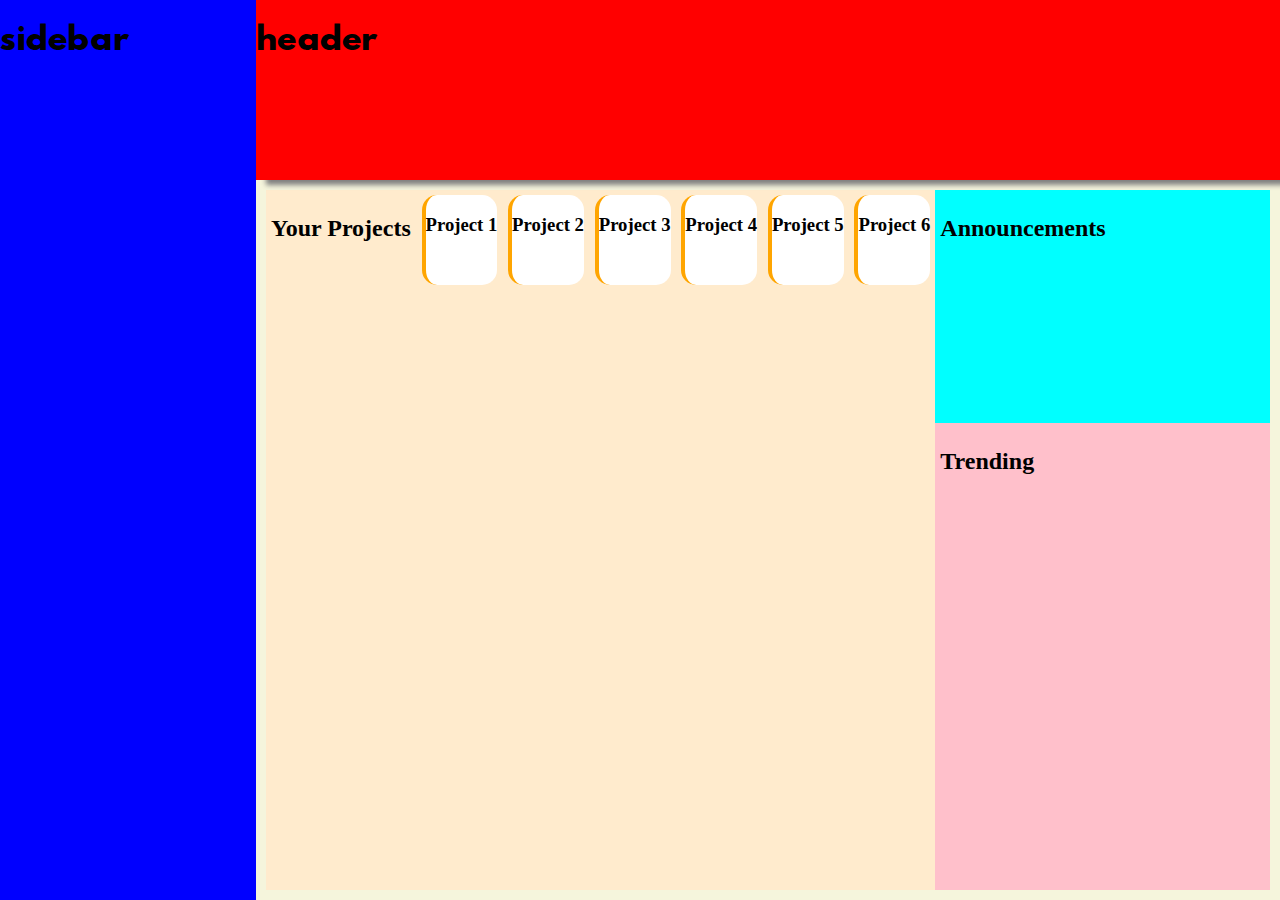
<file: admin-dashboard/index.html>
<!DOCTYPE html>
<html lang="en">

<head>
    <meta charset="UTF-8">
    <meta name="viewport" content="width=device-width, initial-scale=1.0">
    <title>Document</title>
    <link rel="stylesheet" href="style.css">

</head>

<body>
    <div class="main-layout">
        <div class="header">
            <h1>header</h1>
        </div>
        <div class="sidebar">
            <h1>sidebar</h1>
        </div>
        <main>
            <div class="projects">
                <h2>Your Projects</h2>
                <div class="project-box">
                    <h3>Project 1</h3>
                </div>
                <div class="project-box">
                    <h3>Project 2</h3>
                </div>
                <div class="project-box">
                    <h3>Project 3</h3>
                </div>
                <div class="project-box">
                    <h3>Project 4</h3>
                </div>
                <div class="project-box">
                    <h3>Project 5</h3>
                </div>
                <div class="project-box">
                    <h3>Project 6</h3>
                </div>

            </div>

            <div class="announcements">
                <h2>Announcements</h2>
            </div>

            <div class="trending">
                <h2>Trending</h2>
            </div>

        </main>
    </div>
</body>

</html>
</file>
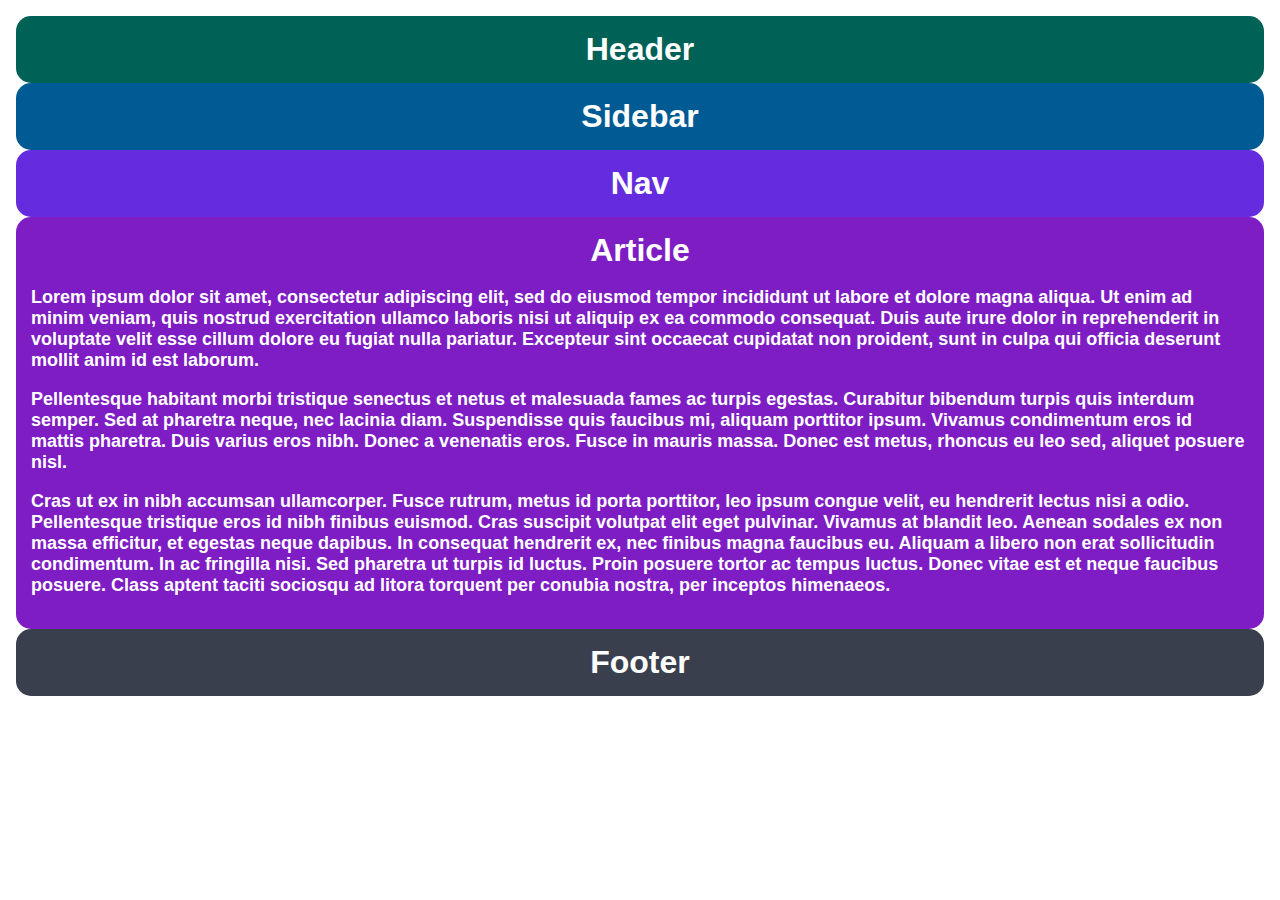
<file: holygraillayout/index.html>
<!DOCTYPE html>
<html lang="en">
  <head>
    <meta charset="UTF-8">
    <meta http-equiv="X-UA-Compatible" content="IE=edge">
    <meta name="viewport" content="width=device-width, initial-scale=1.0">
    <title>The Holy Grail</title>
    <link rel="stylesheet" href="style.css">
  </head>
  <body>
    <div class="container">
      <div class="header">Header</div>
      <div class="sidebar">Sidebar</div>
      <div class="nav">Nav</div>
      <div class="article">Article
        <p>Lorem  ipsum dolor sit amet, consectetur adipiscing elit, sed do eiusmod tempor incididunt ut labore et dolore magna aliqua. Ut enim ad minim veniam, quis nostrud exercitation ullamco laboris nisi ut aliquip ex ea commodo consequat. Duis aute irure dolor in reprehenderit in voluptate velit esse cillum dolore eu fugiat nulla pariatur. Excepteur sint occaecat cupidatat non proident, sunt in culpa qui officia deserunt mollit anim id est laborum.</p>
        <p>Pellentesque habitant morbi tristique senectus et netus et malesuada fames ac turpis egestas. Curabitur bibendum turpis quis interdum semper. Sed at pharetra neque, nec lacinia diam. Suspendisse quis faucibus mi, aliquam porttitor ipsum. Vivamus condimentum eros id mattis pharetra. Duis varius eros nibh. Donec a venenatis eros. Fusce in mauris massa. Donec est metus, rhoncus eu leo sed, aliquet posuere nisl.</p>
        <p>Cras ut ex in nibh accumsan ullamcorper. Fusce rutrum, metus id porta porttitor, leo ipsum congue velit, eu hendrerit lectus nisi a odio. Pellentesque tristique eros id nibh finibus euismod. Cras suscipit volutpat elit eget pulvinar. Vivamus at blandit leo. Aenean sodales ex non massa efficitur, et egestas neque dapibus. In consequat hendrerit ex, nec finibus magna faucibus eu. Aliquam a libero non erat sollicitudin condimentum. In ac fringilla nisi. Sed pharetra ut turpis id luctus. Proin posuere tortor ac tempus luctus. Donec vitae est et neque faucibus posuere. Class aptent taciti sociosqu ad litora torquent per conubia nostra, per inceptos himenaeos.</p>
      </div>
      <div class="footer">Footer</div>
    </div>
  </body>
</html>
</file>
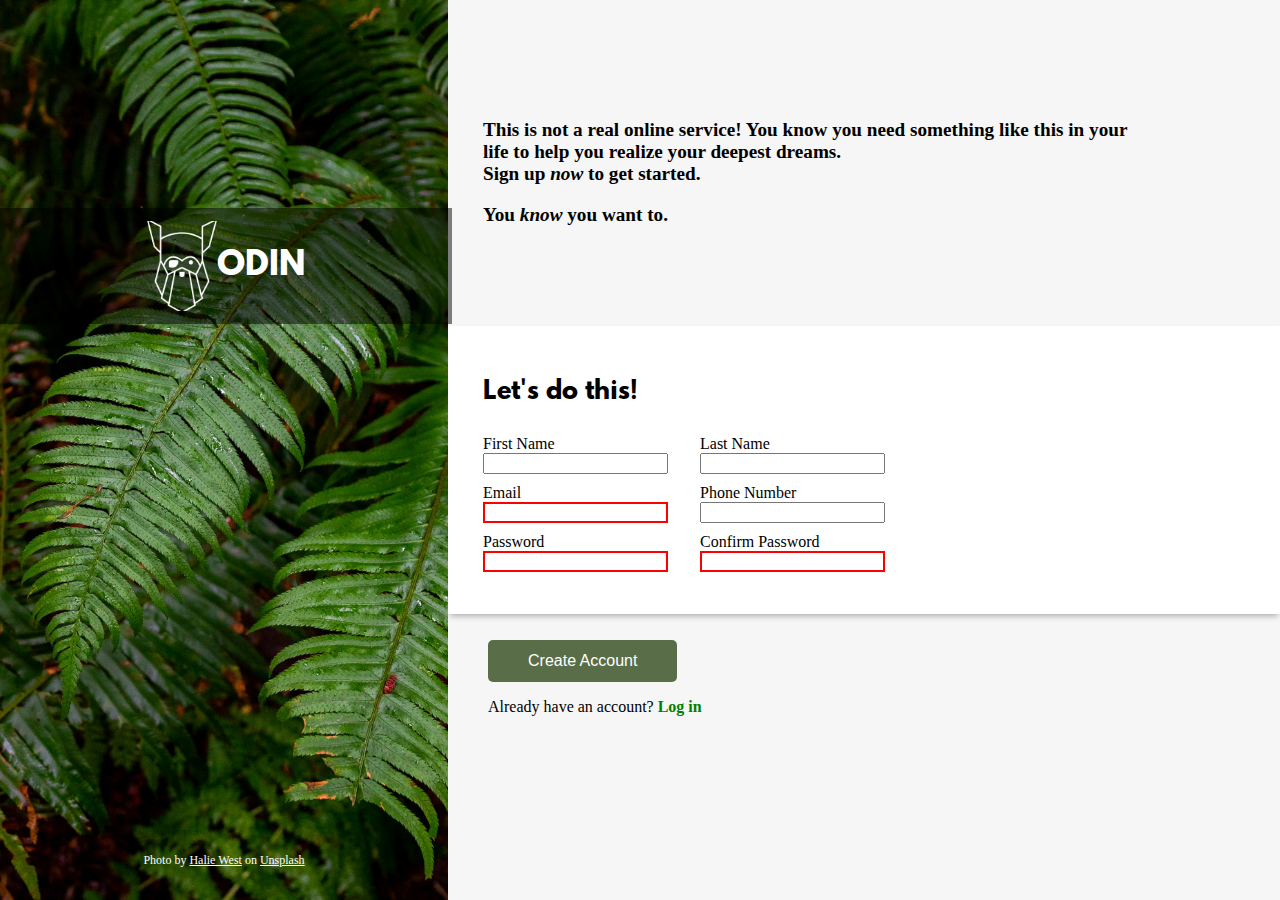
<file: sign-up-form/index.html>
<!DOCTYPE html>
<html lang="en">

<head>
    <meta charset="UTF-8">
    <meta name="viewport" content="width=device-width, initial-scale=1.0">
    <title>Document</title>
    <link rel="stylesheet" href="style.css">

</head>

<body>
    <div class="container">
        <div class="column-1">

            <div class="background">
                <img src="halie-west-25xggax4bSA-unsplash.jpg"
                    alt="background image: green-leaf-plant-in-close-up-photography" />

                <div class="logo-container">
                    <img src="odin-lined.png" alt="odin-logo" />
                    <div class="overlay">
                        <h1>ODIN</h1>
                    </div>
                </div>
            </div>

            <div class="photo-credits">
                <p>Photo by <a
                        href="https://unsplash.com/@haliewestphoto?utm_content=creditCopyText&utm_medium=referral&utm_source=unsplash">Halie
                        West</a> on <a
                        href="https://unsplash.com/photos/green-leaf-plant-in-close-up-photography-25xggax4bSA?utm_content=creditCopyText&utm_medium=referral&utm_source=unsplash">Unsplash</a>
                </p>
            </div>
        </div>




        <div class="column-2">

            <div class="description">
                <p>This is not a real online service! You know you need something like this in your life to help you
                    realize your deepest dreams. <br /> Sign up <em>now</em> to get started.
                </p>
                <p>
                    You <em>know</em> you want to.
                </p>
            </div>

            <div class="form-wrapper">
                <h2>Let's do this!</h2>
                <form action="/signup-form" method="post">

                    <div class="input-row">
                        <div class="input-block">
                            <label for="user_first_name">First Name</label>
                            <input type="text" id="user_first_name" name="first_name" />
                        </div>
                        <div class="input-block">
                            <label for="user_last_name">Last Name</label>
                            <input type="text" id="user_last_name" name="last_name" />
                        </div>
                    </div>

                    <div class="input-row">
                        <div class="input-block">
                            <label for="user_email">Email</label>
                            <input type="email" class="email" id="user_email" name="email" required>
                        </div>
                        <div class="input-block">
                            <label for="user_phone_number">Phone Number</label>
                            <input type="tel" class="phone" id="user_phone_number" name="phone">
                        </div>
                    </div>

                    <div class="input-row">
                        <div class="input-block">
                            <label for="user_password">Password</label>
                            <input type="password" class="password" id="user_password" name="password" required>
                        </div>
                        <div class="input-block">
                            <label for="user_confirm_password">Confirm Password</label>
                            <input type="password" class="confirm-password" id="user_confirm_password"
                                name="confirm_password" required>
                        </div>
                    </div>

            </div>

            <div class="after-form">
                <p>
                    <button type="submit">Create Account</button>
                </p>
                </form>

                <p>Already have an account? <span class="login-link">Log in</span></p>
            </div>
        </div>

    </div>


</body>

</html>
</file>
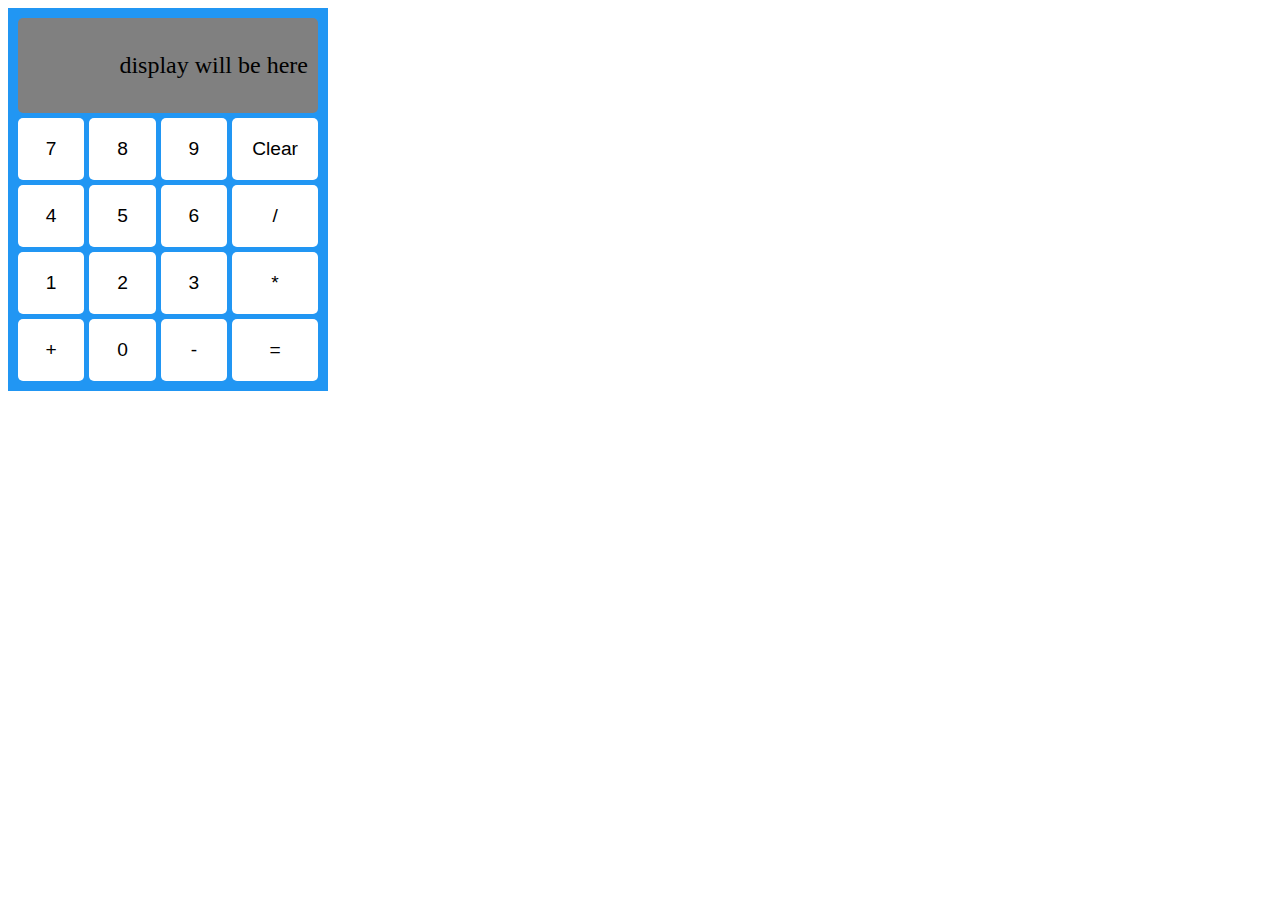
<file: calc/calc.html>
<!DOCTYPE html>
<html lang="en">

<head>
    <meta charset="UTF-8">
    <meta name="viewport" content="width=device-width, initial-scale=1.0">
    <title>Document</title>
    <link rel="stylesheet" href="calc.css">

</head>

<body>

    <div class="main-container">

        <div class="display">
            <p> display will be here</p>
        </div>

        <div class="buttons-grid">
            <button>7</button>
            <button>8</button>
            <button>9</button>
            <button>Clear</button>

            <button>4</button>
            <button>5</button>
            <button>6</button>
            <button>/</button>

            <button>1</button>
            <button>2</button>
            <button>3</button>
            <button>*</button>

            <button>+</button>
            <button>0</button>
            <button>-</button>
            <button>=</button>

        </div>

    </div>

</body>

</html>
</file>
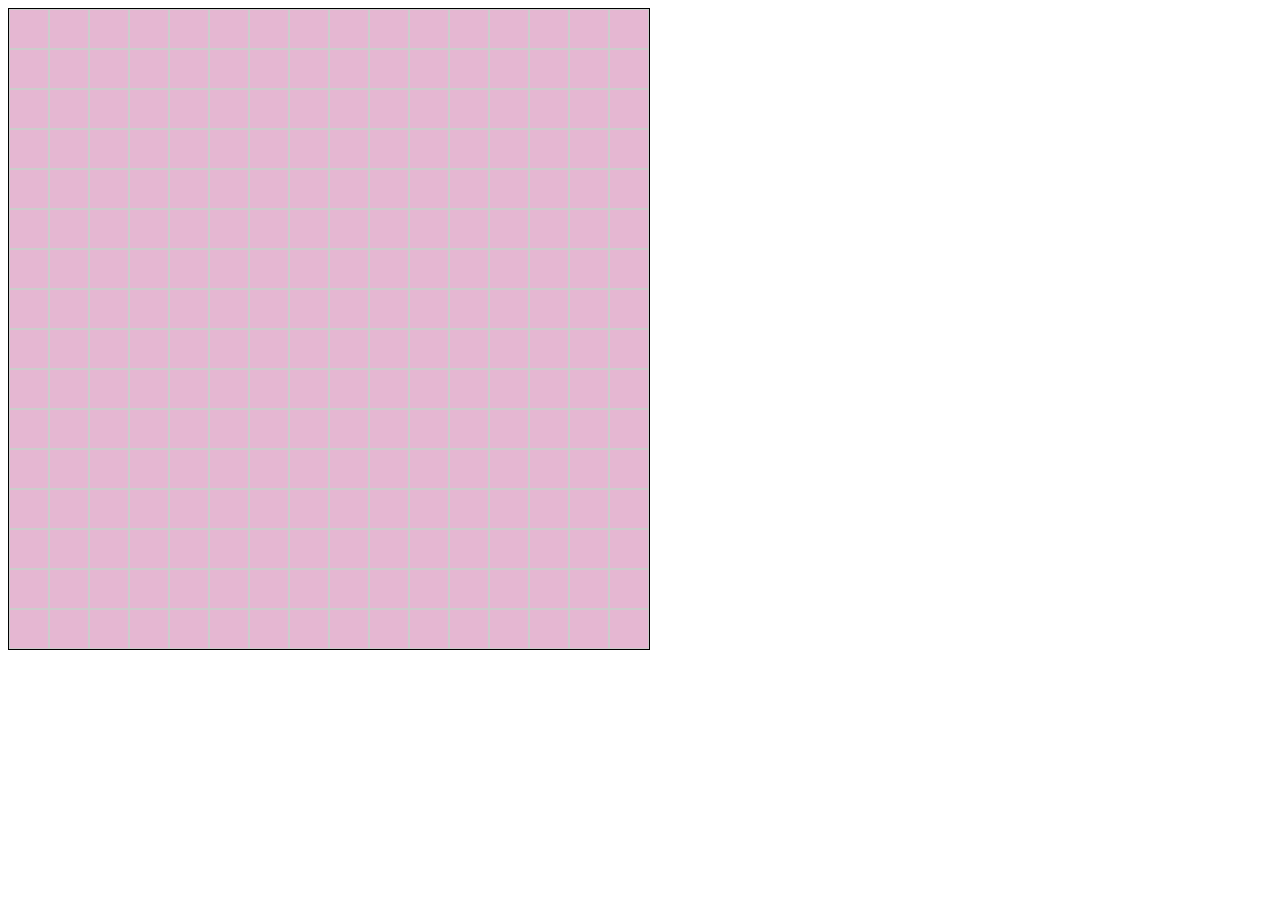
<file: etch-a-sketch/sketch.html>
<!DOCTYPE html>
<html lang="en">

<head>
    <meta charset="UTF-8">
    <meta name="viewport" content="width=device-width, initial-scale=1.0">
    <title>Document</title>
    <link rel="stylesheet" href="sketch.css">
</head>

<body>

    <div id="container"></div>

    <script src="sketch.js"></script>

</body>

</html>
</file>
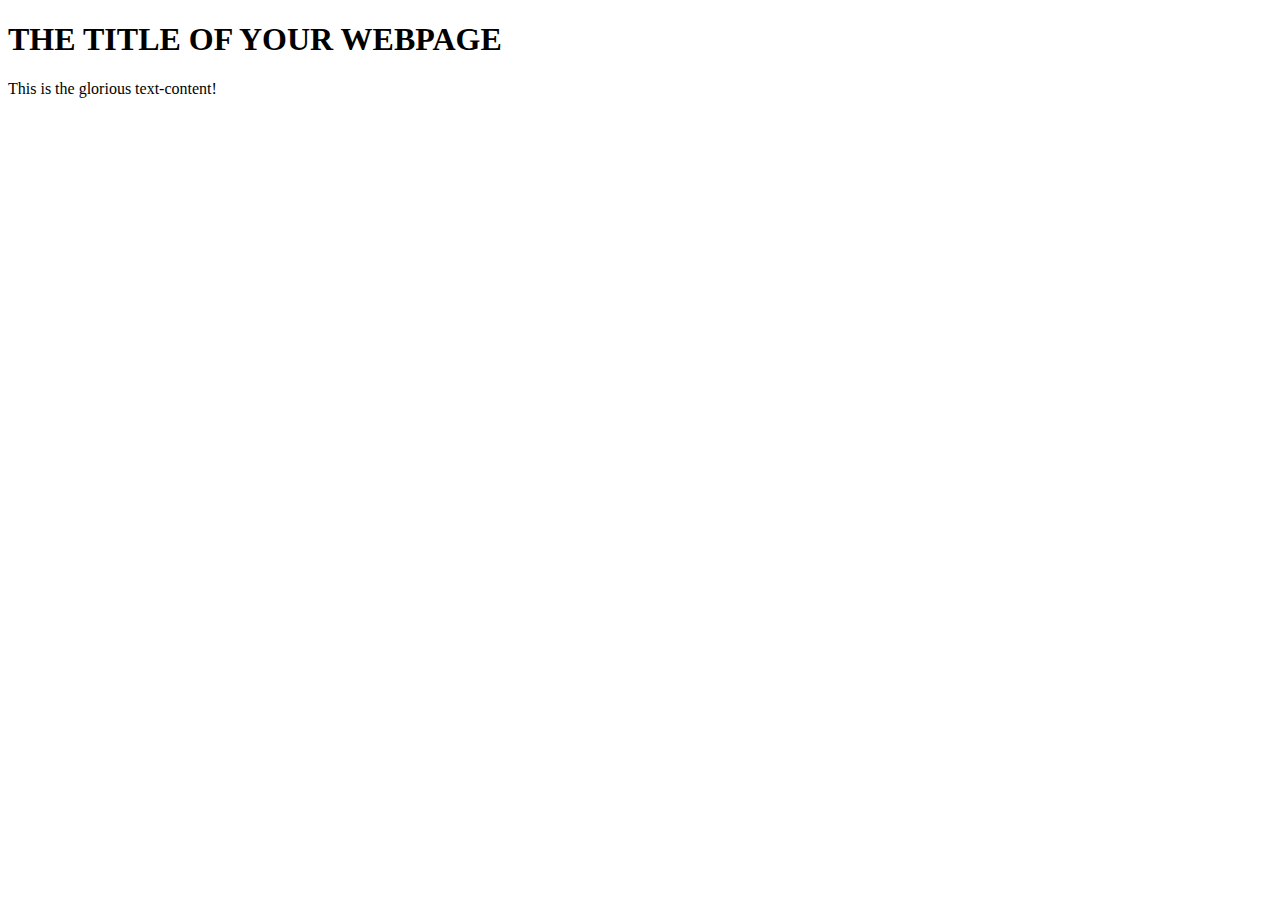
<file: javascript-fundamentals/DOM-exercise/dom.html>
<!DOCTYPE html>
<html lang="en">

<head>
    <meta charset="UTF-8">
    <meta name="viewport" content="width=device-width, initial-scale=1.0">
    <title>Document</title>
    <script src="dom.js" defer></script>

</head>

<body>


    <h1>THE TITLE OF YOUR WEBPAGE</h1>
    <div id="container"></div>

</body>

</html>
</file>
<file: admin-dashboard/style.css>
body,
html {
    margin: 0;
    padding: 0;
}

@font-face {
    font-family: generalFont;
    src: url(assets/HussarBoldWeb-bf92.woff);
}

h1 {
    font-family: generalFont, Times New Roman;
}




.main-layout {
    display: grid;
    grid-template-columns: repeat(5, 1fr);
    grid-template-rows: repeat(5, 1fr);

    width: 100vw;
    height: 100vh;
}

.header {
    grid-area: 1/2/2/6;
    background-color: red;
    box-shadow: 10px 5px 5px grey;
    position: relative;
    /* to make the box-shadow work */
}

.sidebar {
    grid-column: 1 /2;
    grid-row: 1/6;
    background-color: blue;
}

main {
    background-color: beige;
    grid-column: 2/6;
    grid-row: 2/6;

    display: grid;
    padding: 10px;
    grid-template-columns: 2fr 1fr;
    grid-template-rows: 1fr 1fr 1fr;


}

main>div {
    background-color: pink;
    padding: 5px;


}

.projects {
    grid-area: 1/1/4/2;
background-color: blanchedalmond;


    display: flex;
    justify-content: space-between;
      flex-wrap: wrap;

}

.announcements {
    background-color: aqua;

        grid-area: 1/2/4/3;


}

.trending {
            grid-area: 2/2/4/3;

}

.project-box{
    
        background-color: white;

        border-radius: 15px;
        border-left: 0.25rem solid orange;

        height: 10vh;
    /*
      margin: 10px;
    background-color: purple;
    height: 100px;
    width: 300px; 

    height: 50px;
  background: darkred;
  flex: 0 1 30%; */
}
</file>
<file: holygraillayout/style.css>
body,
html {
  height: 100%;
  margin: 0;
}

.container {
  text-align: center;
  height: 100%;
  padding: 16px;
  box-sizing: border-box;
}

.container div {
  padding: 15px;
  font-size: 32px;
  font-family: Helvetica;
  font-weight: bold;
  color: white;
  border-radius: 15px;
}

.header {
  background-color: #006157;
}

.sidebar {
  background-color: #005B94;
}

.nav {
  background-color: #642cde;
}

.article {
  background-color: #7E1DC3;
}

.footer {
  background-color: #393f4d;
}

.article p {
  font-size: 18px;
  font-family: sans-serif;
  color: white;
  text-align: left;
}
</file>
<file: sign-up-form/style.css>
body,
html {
    margin: 0;
    padding: 0;
}

h1,
h2 {
    font-family: myFirstFont, Times New Roman;
}

:root {
    --margin-left: 35px;
}

@font-face {
    font-family: myFirstFont;
    src: url(HussarBoldWeb-bf92.woff);
}

/* Column 1 */

h1 {
    color: white;
    right: 20%;

}


.container {
    display: flex;
    margin: auto;
    height: 100vh;
    background-color: rgb(247, 246, 246);
    overflow: hidden;
}

.column-1 {
    width: 35%;
    position: relative;
    /* this makes .photo-credits align to this column */

}

img {
    width: 100%;
    height: 100vh;
    object-fit: cover;
}

.background {
    position: relative;

}

.logo-container {
    position: absolute;
    top: 13rem;
    background-color: rgba(0, 0, 0, 0.5);
    width: 95.2%;
    display: flex;
    justify-content: center;
    align-items: center;
    padding: 0.8rem;
}

.logo-container img {
    width: 70px;
    height: 90px;
}


.photo-credits {
    position: absolute;
    bottom: 20px;
    width: 100%;
    color: white;
    font-size: 12px;

    text-align: center;

}



.photo-credits a {
    color: white;
}




/* Column 2 */

.column-2 {
    width: 65%;
}

.description {
    font-weight: 700;
    font-size: 1.2rem;
    padding-top: 100px;
    margin-left: var(--margin-left);
    padding-bottom: 80px;
    padding-right: 150px;
}

.form-wrapper {

    display: flex;
    flex-direction: column;
    padding: 2em 1.25em;
    gap: 0.5em;
    max-width: 70em;
    background-color: white;

    padding-left: var(--margin-left);

    box-shadow: 0 4px 6px -2px rgba(0, 0, 0, 0.3);
}

input:focus {
    border: 2px solid #596D48;
}

input:invalid {
    border: 2px solid red;
}

.input-row {
    display: flex;
    gap: 2em;
    padding-bottom: 10px;
}

.input-block {
    display: flex;
    flex-direction: column;
}

.after-form {
    padding-left: 40px;
    padding-top: 10px;
}

button {
    background-color: #596D48;
    font-size: medium;
    padding: 12px 40px;
    border-radius: 5px;
    color: white;
    border: none;
}

button:hover {
    background-color: #465c3c;
    cursor: pointer;
}

.login-link {
    color: green;
    font-weight: bold;
    cursor: pointer;
}
</file>
<file: calc/calc.css>
.main-container {
    display: grid;
    grid-template-columns: repeat(4, 1fr);
    gap: 5px;
    max-width: 300px;
    background-color: #2196F3;
    padding: 10px;
}

.display {
    grid-column: 1 / span 4;
    background-color: gray;
    text-align: right;
    font-size: 1.5rem;
    border-radius: 5px;
    padding: 10px;
}

.buttons-grid {
    grid-column: 1 / span 4;
    display: grid;
    grid-template-columns: repeat(4, 1fr);
    gap: 5px;
}

button {
    padding: 20px;
    font-size: 1.2rem;
    background-color: white;
    border: none;
    border-radius: 5px;
    cursor: pointer;
}

button:hover {
    background-color: #f0f0f0;
}
</file>
<file: etch-a-sketch/sketch.css>
#container {
  display: flex;
  flex-wrap: wrap;
  width: 640px; 
  height: 640px;
  border: 1px solid black;
}

.square {
  width: 40px;
  height: 40px;
  box-sizing: border-box;
  border: 1px solid #ccc;
  background-color: #e5b7d2;
}
</file>
